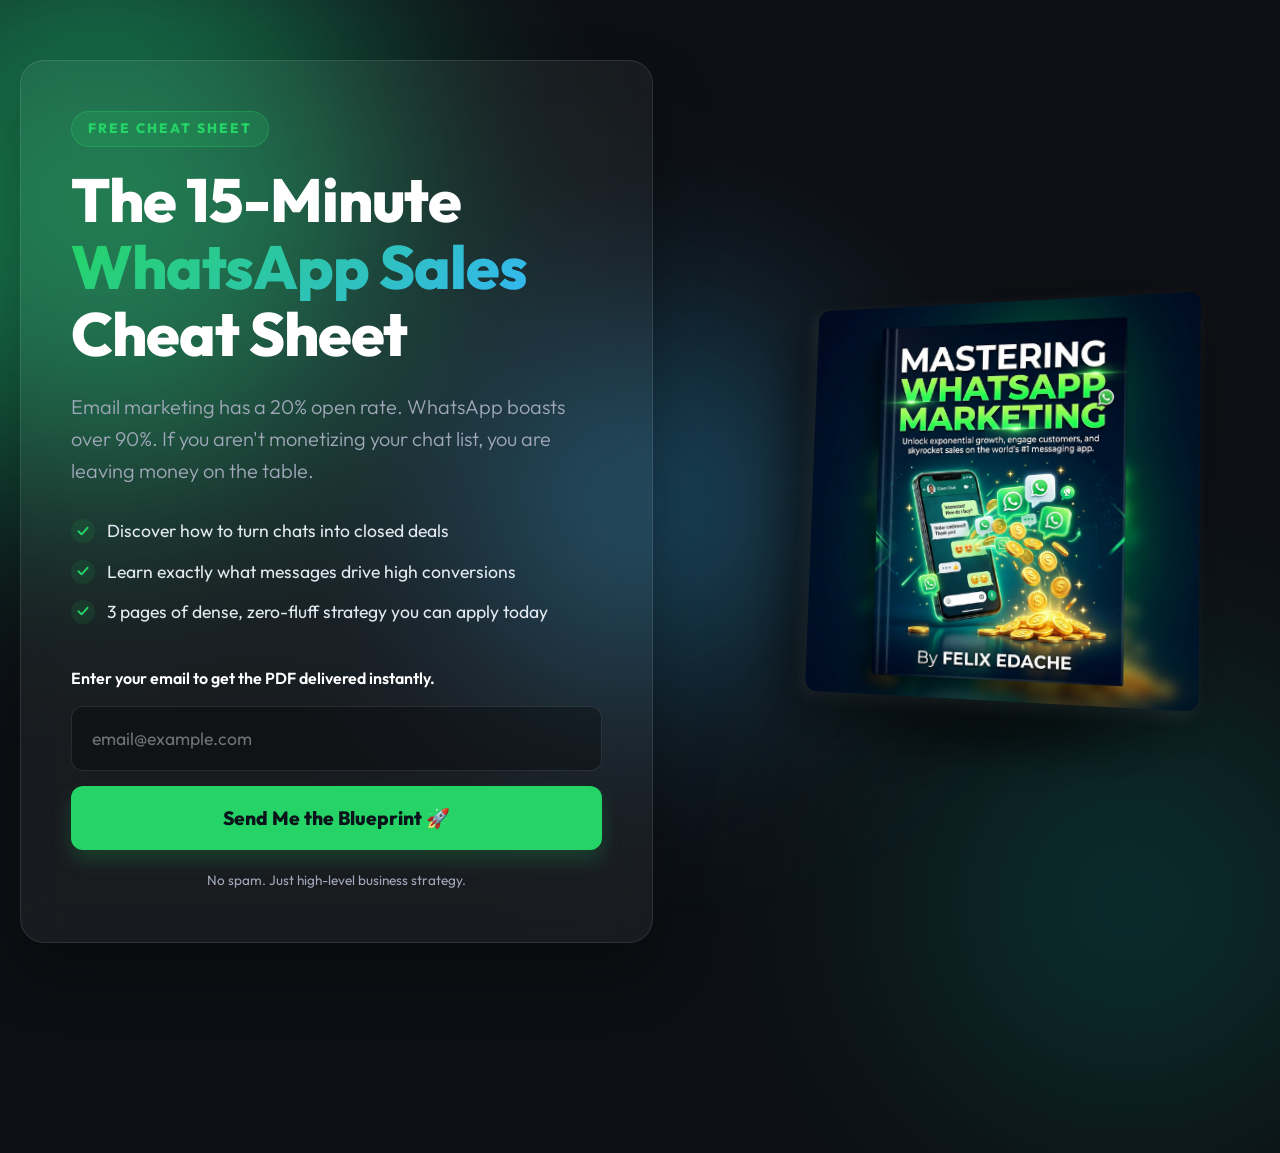
<file: index.html>
<!DOCTYPE html>
<html lang="en">
<head>
    <meta charset="UTF-8">
    <meta name="viewport" content="width=device-width, initial-scale=1.0">
    <title>The 15-Minute WhatsApp Sales Cheat Sheet</title>
    <meta name="description" content="Download the ultimate blueprint to mastering WhatsApp marketing and monetizing your chat list.">
    <link rel="preconnect" href="https://fonts.googleapis.com">
    <link rel="preconnect" href="https://fonts.gstatic.com" crossorigin>
    <link href="https://fonts.googleapis.com/css2?family=Outfit:wght@300;400;600;800&display=swap" rel="stylesheet">
    <link rel="stylesheet" href="css/styles.css">
</head>
<body>
    
    <!-- Background Animated Gradients -->
    <div class="blob blob-1"></div>
    <div class="blob blob-2"></div>
    <div class="blob blob-3"></div>

    <main class="container">
        
        <div class="content-wrapper">
            <!-- Left Side: Copy & Form -->
            <div class="glass-panel text-content">
                <div class="badge">FREE CHEAT SHEET</div>
                <h1 class="headline">The 15-Minute <span class="highlight">WhatsApp Sales</span> Cheat Sheet</h1>
                
                <p class="subheadline">
                    Email marketing has a 20% open rate. WhatsApp boasts over 90%. If you aren't monetizing your chat list, you are leaving money on the table.
                </p>

                <ul class="benefits">
                    <li><span class="check">✓</span> Discover how to turn chats into closed deals</li>
                    <li><span class="check">✓</span> Learn exactly what messages drive high conversions</li>
                    <li><span class="check">✓</span> 3 pages of dense, zero-fluff strategy you can apply today</li>
                </ul>

                <p class="cta-subtitle">Enter your email to get the PDF delivered instantly.</p>

                <!-- FormSubmit Integration -->
                <form class="optin-form" action="https://formsubmit.co/the1942brand@gmail.com" method="POST">
                    <!-- Target the redirect specifically to the success page file -->
                    <input type="hidden" name="_next" value="https://1942ways.github.io/whatsapp-cheat-sheet/success.html">
                    <input type="hidden" name="_captcha" value="false">
                    <!-- Add an automatic subject line so the user knows what the email is -->
                    <input type="hidden" name="_subject" value="New WhatsApp Cheat Sheet Lead! 🚀">
                    
                    <div class="input-group">
                        <input type="email" name="email" id="email" placeholder="email@example.com" required>
                    </div>
                    <button type="submit" class="cta-button" id="submitBtn">
                        Send Me the Blueprint 🚀
                        <div class="btn-glow"></div>
                    </button>
                    <p class="privacy-note">No spam. Just high-level business strategy.</p>
                </form>
            </div>

            <!-- Right Side: 3D Cover Image -->
            <div class="image-content">
                <div class="cover-wrapper">
                    <img src="images/cover.png" alt="WhatsApp Marketing Blueprint Cover" class="book-cover">
                    <div class="cover-shadow"></div>
                </div>
            </div>
        </div>

    </main>

    <script>
        // Micro-animations for the form input
        const input = document.getElementById('email');
        const formGroup = document.querySelector('.input-group');
        
        input.addEventListener('focus', () => {
            formGroup.classList.add('focused');
        });
        
        input.addEventListener('blur', () => {
            if(input.value === '') {
                formGroup.classList.remove('focused');
            }
        });
    </script>
</body>
</html>
</file>
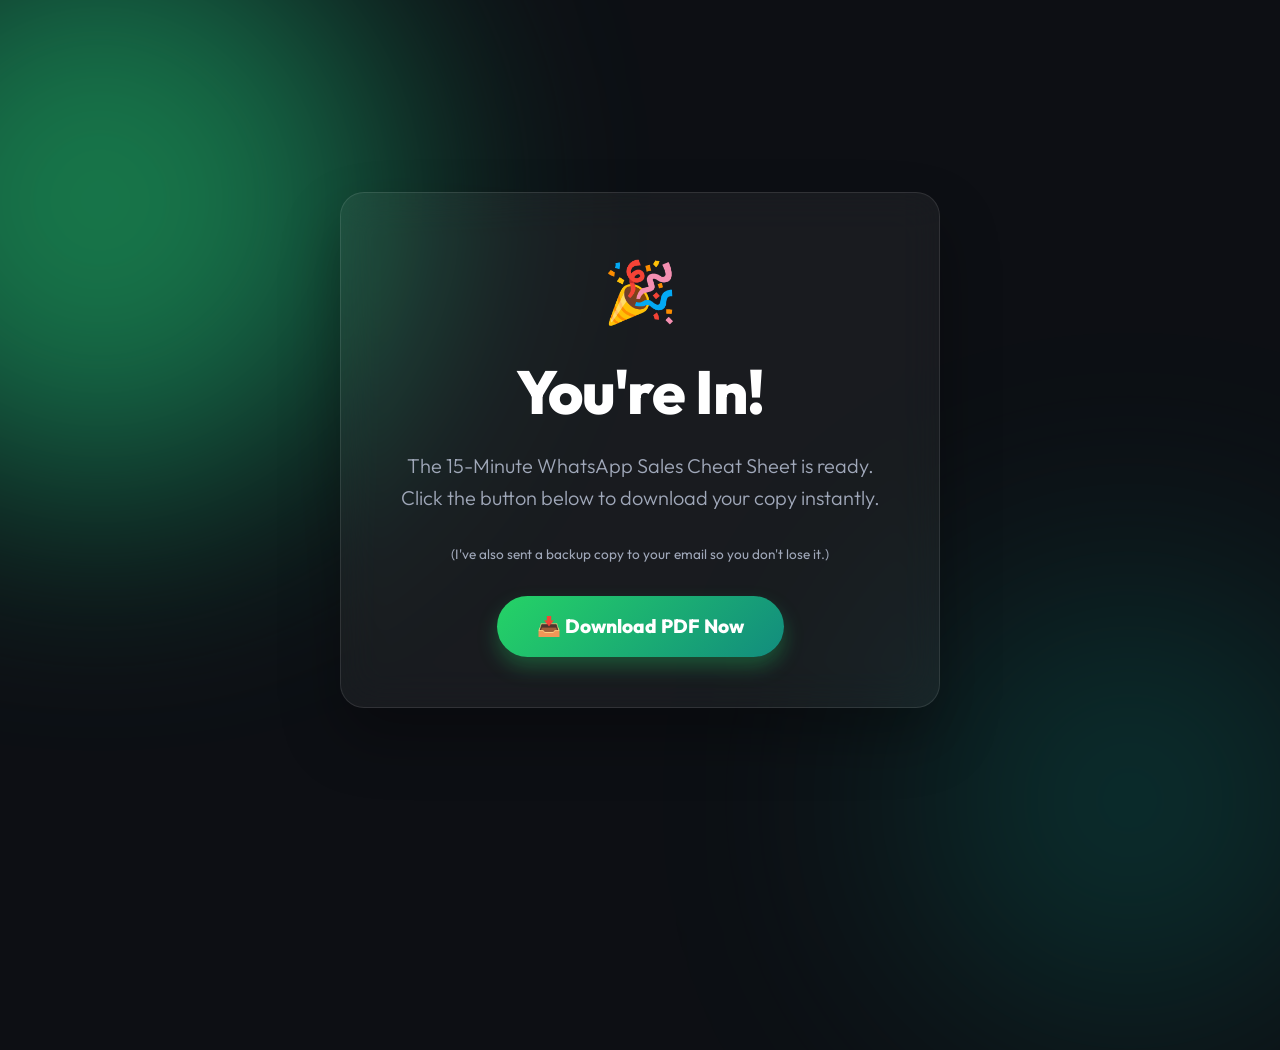
<file: success.html>
<!DOCTYPE html>
<html lang="en">
<head>
    <meta charset="UTF-8">
    <meta name="viewport" content="width=device-width, initial-scale=1.0">
    <title>Success - Your Download is Ready!</title>
    <link rel="preconnect" href="https://fonts.googleapis.com">
    <link rel="preconnect" href="https://fonts.gstatic.com" crossorigin>
    <link href="https://fonts.googleapis.com/css2?family=Outfit:wght@300;400;600;800&display=swap" rel="stylesheet">
    <link rel="stylesheet" href="css/styles.css">
    <style>
        .success-panel {
            text-align: center;
            max-width: 600px;
            margin: auto;
        }
        .success-icon {
            font-size: 60px;
            margin-bottom: 20px;
        }
        .download-btn {
            display: inline-block;
            margin-top: 30px;
            padding: 15px 40px;
            background: linear-gradient(135deg, #25D366, #128C7E);
            color: #fff;
            text-decoration: none;
            border-radius: 50px;
            font-weight: 800;
            font-size: 1.2rem;
            box-shadow: 0 10px 20px rgba(37, 211, 102, 0.3);
            transition: transform 0.3s ease;
        }
        .download-btn:hover {
            transform: translateY(-3px);
            box-shadow: 0 15px 30px rgba(37, 211, 102, 0.5);
        }
    </style>
</head>
<body>
    <div class="blob blob-1"></div>
    <div class="blob blob-2"></div>
    
    <main class="container" style="justify-content: center;">
        <div class="glass-panel success-panel">
            <div class="success-icon">🎉</div>
            <h1 class="headline">You're In!</h1>
            <p class="subheadline">
                The 15-Minute WhatsApp Sales Cheat Sheet is ready. Click the button below to download your copy instantly. 
            </p>
            <p class="privacy-note">
                (I've also sent a backup copy to your email so you don't lose it.)
            </p>
            <a href="WhatsApp_Marketing_Cheat_Sheet.pdf" class="download-btn" download>
                📥 Download PDF Now
            </a>
        </div>
    </main>
</body>
</html>
</file>
<file: css/styles.css>
:root {
    --bg-color: #0d0f14;
    --text-prim: #ffffff;
    --text-sec: #a0a8b9;
    --accent: #25D366; /* WhatsApp Green */
    --accent-glow: rgba(37, 211, 102, 0.4);
    --glass-bg: rgba(255, 255, 255, 0.05);
    --glass-border: rgba(255, 255, 255, 0.1);
}

* {
    box-sizing: border-box;
    margin: 0;
    padding: 0;
}

body {
    font-family: 'Outfit', sans-serif;
    background-color: var(--bg-color);
    color: var(--text-prim);
    line-height: 1.6;
    overflow-x: hidden;
    position: relative;
    min-height: 100vh;
}

/* Background Animated Blobs */
.blob {
    position: absolute;
    border-radius: 50%;
    filter: blur(120px);
    z-index: -1;
    opacity: 0.6;
}
.blob-1 {
    width: 600px;
    height: 600px;
    background: radial-gradient(circle, #25D366, #128C7E);
    top: -100px;
    left: -200px;
    animation: float 20s infinite ease-in-out;
}
.blob-2 {
    width: 500px;
    height: 500px;
    background: radial-gradient(circle, #075E54, transparent);
    bottom: -150px;
    right: -100px;
    animation: float 25s infinite ease-in-out reverse;
}
.blob-3 {
    width: 400px;
    height: 400px;
    background: radial-gradient(circle, #34B7F1, transparent);
    top: 50%;
    left: 50%;
    transform: translate(-50%, -50%);
    animation: pulse 15s infinite ease-in-out;
}

@keyframes float {
    0% { transform: translate(0, 0); }
    50% { transform: translate(30px, 50px); }
    100% { transform: translate(0, 0); }
}
@keyframes pulse {
    0% { transform: translate(-50%, -50%) scale(1); opacity: 0.3; }
    50% { transform: translate(-50%, -50%) scale(1.2); opacity: 0.5; }
    100% { transform: translate(-50%, -50%) scale(1); opacity: 0.3; }
}

/* Container Layout */
.container {
    max-width: 1280px;
    margin: 0 auto;
    padding: 60px 20px;
    min-height: 100vh;
    display: flex;
    justify-content: center;
    align-items: center;
}

.content-wrapper {
    display: grid;
    grid-template-columns: 1.2fr 1fr;
    gap: 80px;
    align-items: center;
    width: 100%;
}

@media (max-width: 968px) {
    .content-wrapper {
        grid-template-columns: 1fr;
        gap: 60px;
    }
    .image-content {
        order: -1;
    }
}

/* Left Content Styles */
.glass-panel {
    background: var(--glass-bg);
    border: 1px solid var(--glass-border);
    border-radius: 24px;
    padding: 50px;
    backdrop-filter: blur(20px);
    -webkit-backdrop-filter: blur(20px);
    box-shadow: 0 30px 60px rgba(0,0,0,0.3);
    position: relative;
    z-index: 10;
}

.badge {
    display: inline-block;
    background: rgba(37, 211, 102, 0.15);
    color: var(--accent);
    padding: 6px 16px;
    border-radius: 50px;
    font-size: 0.85rem;
    font-weight: 800;
    letter-spacing: 2px;
    margin-bottom: 20px;
    border: 1px solid rgba(37, 211, 102, 0.3);
}

.headline {
    font-size: 3.8rem;
    font-weight: 800;
    line-height: 1.1;
    margin-bottom: 24px;
    letter-spacing: -1px;
}

.headline .highlight {
    background: linear-gradient(135deg, #25D366, #34B7F1);
    -webkit-background-clip: text;
    -webkit-text-fill-color: transparent;
    display: inline-block;
}

.subheadline {
    font-size: 1.25rem;
    color: var(--text-sec);
    margin-bottom: 30px;
    font-weight: 300;
}

.benefits {
    list-style: none;
    margin-bottom: 40px;
}

.benefits li {
    font-size: 1.1rem;
    margin-bottom: 12px;
    display: flex;
    align-items: center;
    color: #e2e8f0;
}

.benefits li .check {
    color: var(--accent);
    font-weight: bold;
    margin-right: 12px;
    background: rgba(37, 211, 102, 0.1);
    width: 24px;
    height: 24px;
    border-radius: 50%;
    display: flex;
    align-items: center;
    justify-content: center;
    font-size: 0.9rem;
}

.cta-subtitle {
    font-weight: 600;
    margin-bottom: 15px;
    color: #fff;
}

/* Form Styles */
.optin-form {
    display: flex;
    flex-direction: column;
    gap: 15px;
}

.input-group {
    position: relative;
    border-radius: 12px;
    transition: all 0.3s ease;
    background: rgba(0,0,0,0.3);
    border: 1px solid rgba(255,255,255,0.1);
}

.input-group.focused {
    border-color: var(--accent);
    box-shadow: 0 0 15px var(--accent-glow);
}

input[type="email"] {
    width: 100%;
    padding: 20px;
    background: transparent;
    border: none;
    color: white;
    font-size: 1.1rem;
    font-family: inherit;
    outline: none;
}

input[type="email"]::placeholder {
    color: rgba(255,255,255,0.4);
}

.cta-button {
    width: 100%;
    padding: 20px;
    background: var(--accent);
    color: #0b141a; /* Dark text for contrast */
    border: none;
    border-radius: 12px;
    font-size: 1.2rem;
    font-weight: 800;
    cursor: pointer;
    font-family: inherit;
    position: relative;
    overflow: hidden;
    transition: all 0.3s ease;
    box-shadow: 0 10px 20px rgba(37, 211, 102, 0.2);
}

.cta-button:hover {
    transform: translateY(-2px);
    box-shadow: 0 15px 30px rgba(37, 211, 102, 0.4);
    background: #2ced6f;
}

.cta-button:active {
    transform: translateY(1px);
}

.privacy-note {
    font-size: 0.85rem;
    color: var(--text-sec);
    text-align: center;
    margin-top: 5px;
}

/* Image Styles */
.image-content {
    display: flex;
    justify-content: center;
    align-items: center;
    position: relative;
}

.cover-wrapper {
    position: relative;
    animation: levitate 6s ease-in-out infinite;
}

.book-cover {
    width: 100%;
    max-width: 400px;
    border-radius: 12px;
    box-shadow: 
        -20px 20px 60px rgba(0,0,0,0.5),
        -5px 5px 15px rgba(255,255,255,0.1);
    transform: perspective(1000px) rotateY(-15deg) rotateX(5deg);
    transition: transform 0.5s ease;
    z-index: 2;
    position: relative;
}

.book-cover:hover {
    transform: perspective(1000px) rotateY(-5deg) rotateX(0deg) scale(1.05);
}

.cover-shadow {
    position: absolute;
    bottom: -40px;
    left: 50%;
    transform: translateX(-50%);
    width: 60%;
    height: 30px;
    background: rgba(0,0,0,0.6);
    filter: blur(20px);
    border-radius: 50%;
    z-index: 1;
    animation: shadowPulse 6s ease-in-out infinite;
}

@keyframes levitate {
    0%, 100% { transform: translateY(0px); }
    50% { transform: translateY(-20px); }
}

@keyframes shadowPulse {
    0%, 100% { transform: translateX(-50%) scale(1); opacity: 0.6; }
    50% { transform: translateX(-50%) scale(0.8); opacity: 0.3; }
}

/* Responsiveness */
@media (max-width: 768px) {
    .headline {
        font-size: 2.8rem;
    }
    .glass-panel {
        padding: 30px;
    }
    .book-cover {
        max-width: 300px;
    }
}
</file>
